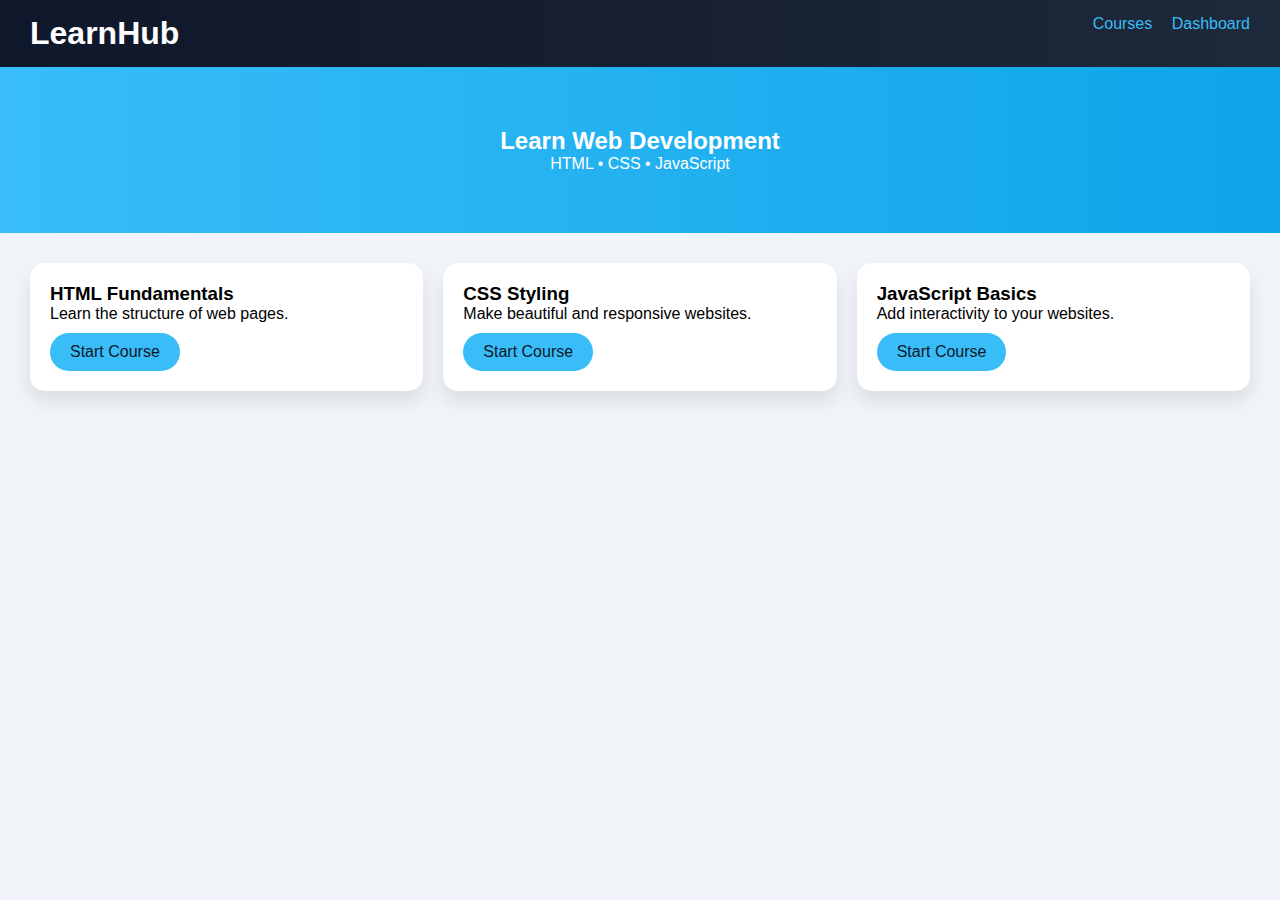
<file: index.html>
<!DOCTYPE html>
<html lang="en">
<head>
    <meta charset="UTF-8">
    <title>E-Learning Platform</title>
    <link rel="stylesheet" href="style.css">
</head>
<body>

<header>
    <h1>LearnHub</h1>
    <nav>
        <a href="index.html">Courses</a>
        <a href="dashboard.html">Dashboard</a>
    </nav>
</header>

<section class="hero">
    <h2>Learn Web Development</h2>
    <p>HTML • CSS • JavaScript</p>
</section>

<section class="courses">

    <div class="course-card">
        <h3>HTML Fundamentals</h3>
        <p>Learn the structure of web pages.</p>
        <a href="course-html.html" class="btn">Start Course</a>
    </div>

    <div class="course-card">
        <h3>CSS Styling</h3>
        <p>Make beautiful and responsive websites.</p>
        <a href="course-css.html" class="btn">Start Course</a>
    </div>

    <div class="course-card">
        <h3>JavaScript Basics</h3>
        <p>Add interactivity to your websites.</p>
        <a href="course-js.html" class="btn">Start Course</a>
    </div>

</section>

</body>
</html>
</file>
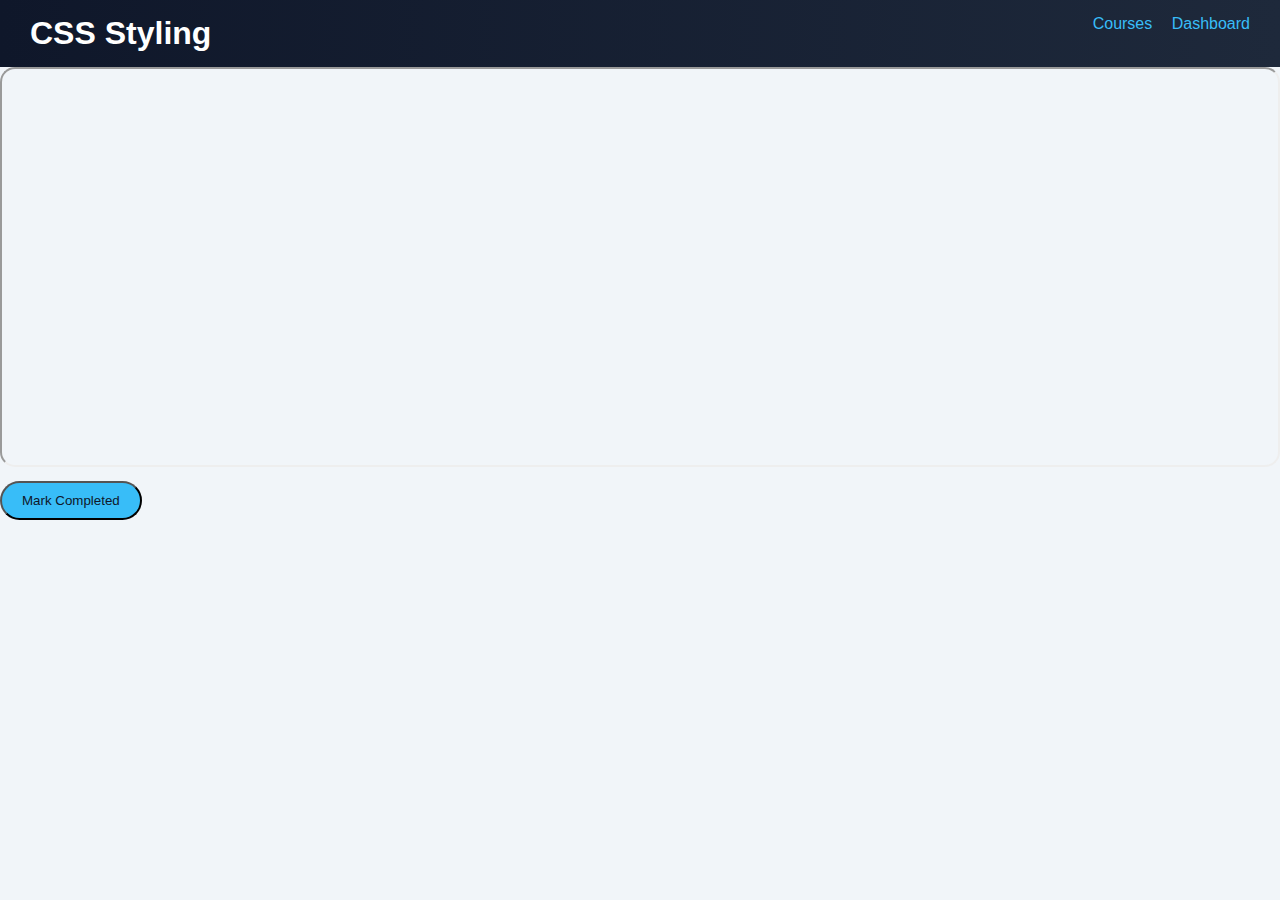
<file: course-css.html>
<!DOCTYPE html>
<html>
<head>
    <title>CSS Course</title>
    <link rel="stylesheet" href="style.css">
</head>
<body>

<header>
    <h1>CSS Styling</h1>
    <nav>
        <a href="index.html">Courses</a>
        <a href="dashboard.html">Dashboard</a>
    </nav>
</header>

<section class="course-detail">
    <iframe src="https://www.youtube.com/embed/yfoY53QXEnI" allowfullscreen></iframe>
    <button class="btn" onclick="completeCourse('css')">Mark Completed</button>
</section>

<script src="app.js"></script>
</body>
</html>
</file>
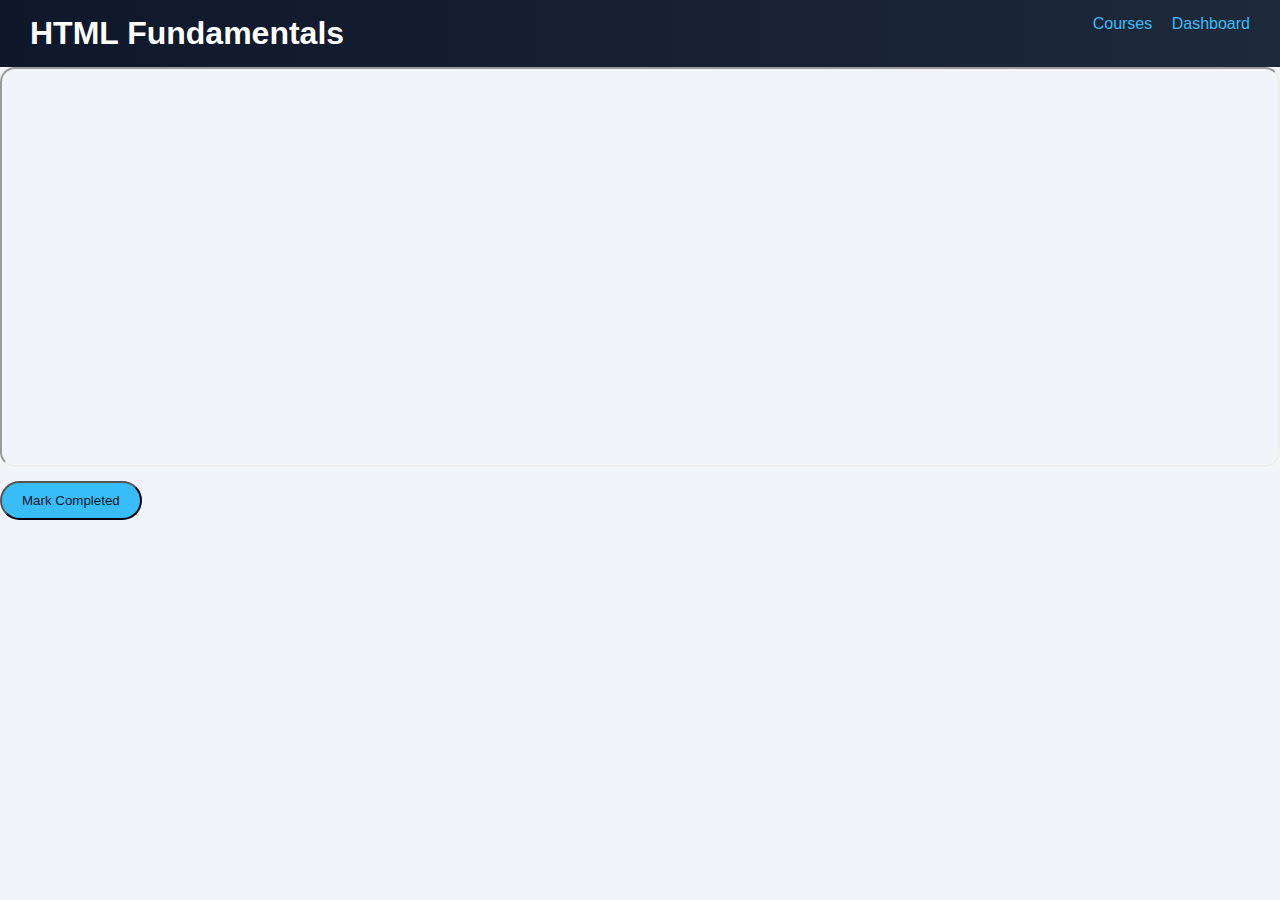
<file: course-html.html>
<!DOCTYPE html>
<html>
<head>
    <title>HTML Course</title>
    <link rel="stylesheet" href="style.css">
</head>
<body>

<header>
    <h1>HTML Fundamentals</h1>
    <nav>
        <a href="index.html">Courses</a>
        <a href="dashboard.html">Dashboard</a>
    </nav>
</header>

<section class="course-detail">
    <iframe src="https://www.youtube.com/embed/UB1O30fR-EE" allowfullscreen></iframe>
    <button class="btn" onclick="completeCourse('html')">Mark Completed</button>
</section>

<script src="app.js"></script>
</body>
</html>
</file>
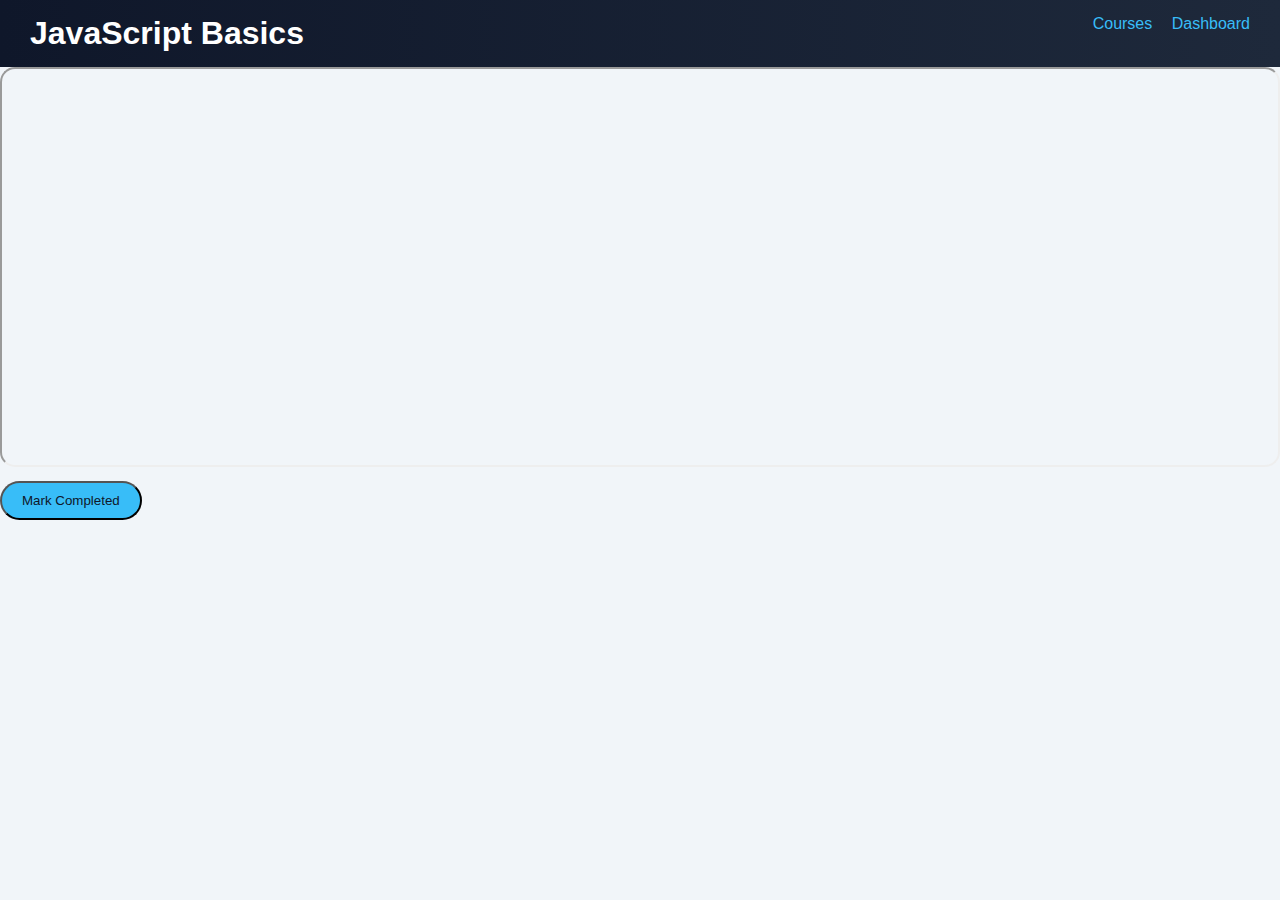
<file: course-js.html>
<!DOCTYPE html>
<html>
<head>
    <title>JavaScript Course</title>
    <link rel="stylesheet" href="style.css">
</head>
<body>

<header>
    <h1>JavaScript Basics</h1>
    <nav>
        <a href="index.html">Courses</a>
        <a href="dashboard.html">Dashboard</a>
    </nav>
</header>

<section class="course-detail">
    <iframe src="https://www.youtube.com/embed/W6NZfCO5SIk" allowfullscreen></iframe>
    <button class="btn" onclick="completeCourse('js')">Mark Completed</button>
</section>

<script src="app.js"></script>
</body>
</html>
</file>
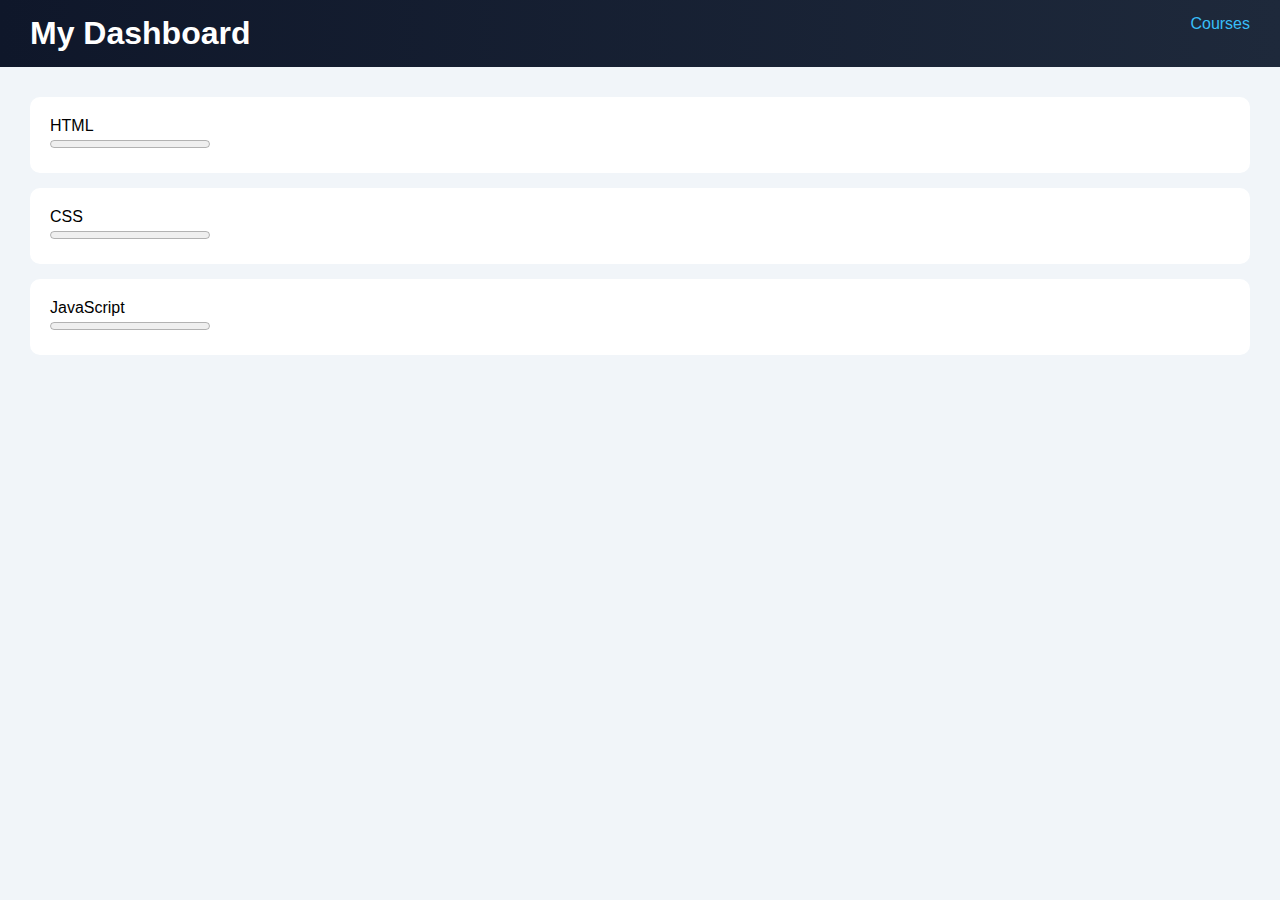
<file: dashboard.html>
<!DOCTYPE html>
<html>
<head>
    <title>Dashboard</title>
    <link rel="stylesheet" href="style.css">
</head>
<body>

<header>
    <h1>My Dashboard</h1>
    <nav>
        <a href="index.html">Courses</a>
    </nav>
</header>

<section class="dashboard">
    <div class="progress-card">
        <p>HTML</p>
        <progress id="htmlProgress" value="0" max="100"></progress>
    </div>

    <div class="progress-card">
        <p>CSS</p>
        <progress id="cssProgress" value="0" max="100"></progress>
    </div>

    <div class="progress-card">
        <p>JavaScript</p>
        <progress id="jsProgress" value="0" max="100"></progress>
    </div>
</section>

<script src="app.js"></script>
</body>
</html>
</file>
<file: style.css>
* {
    margin: 0;
    padding: 0;
    box-sizing: border-box;
    font-family: Arial, sans-serif;
}

body {
    background: #f1f5f9;
}

header {
    background: linear-gradient(to right, #0f172a, #1e293b);
    color: white;
    padding: 15px 30px;
    display: flex;
    justify-content: space-between;
}

nav a {
    color: #38bdf8;
    margin-left: 15px;
    text-decoration: none;
}

.hero {
    background: linear-gradient(to right, #38bdf8, #0ea5e9);
    color: white;
    text-align: center;
    padding: 60px 20px;
}

.courses {
    display: grid;
    grid-template-columns: repeat(auto-fit, minmax(250px, 1fr));
    gap: 20px;
    padding: 30px;
}

.course-card {
    background: white;
    padding: 20px;
    border-radius: 15px;
    box-shadow: 0 10px 20px rgba(0,0,0,0.1);
    transition: 0.3s;
}

.course-card:hover {
    transform: translateY(-10px);
}

.btn {
    display: inline-block;
    background: #38bdf8;
    padding: 10px 20px;
    margin-top: 10px;
    border-radius: 20px;
    text-decoration: none;
    color: #0f172a;
    cursor: pointer;
}

.course-detail iframe {
    width: 100%;
    height: 400px;
    border-radius: 15px;
}

.dashboard {
    padding: 30px;
}

.progress-card {
    background: white;
    padding: 20px;
    margin-bottom: 15px;
    border-radius: 10px;
}
</file>
